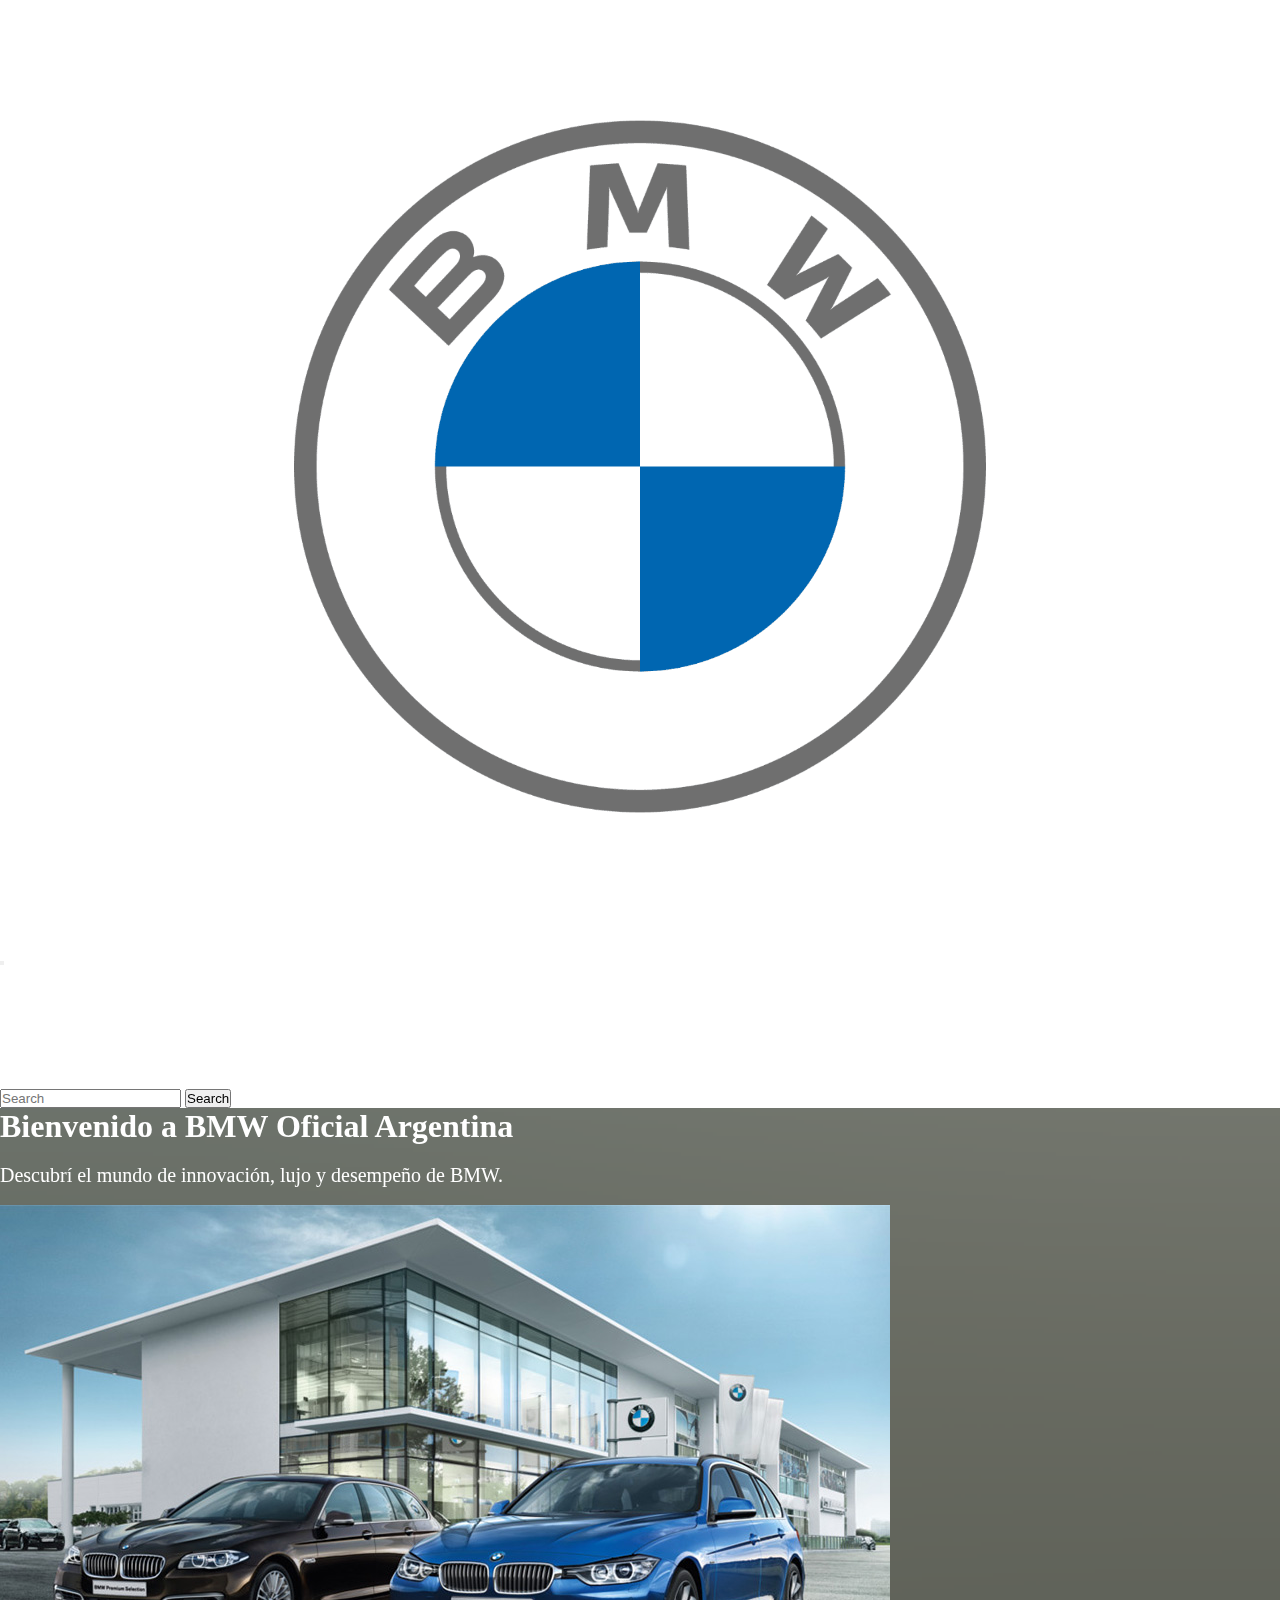
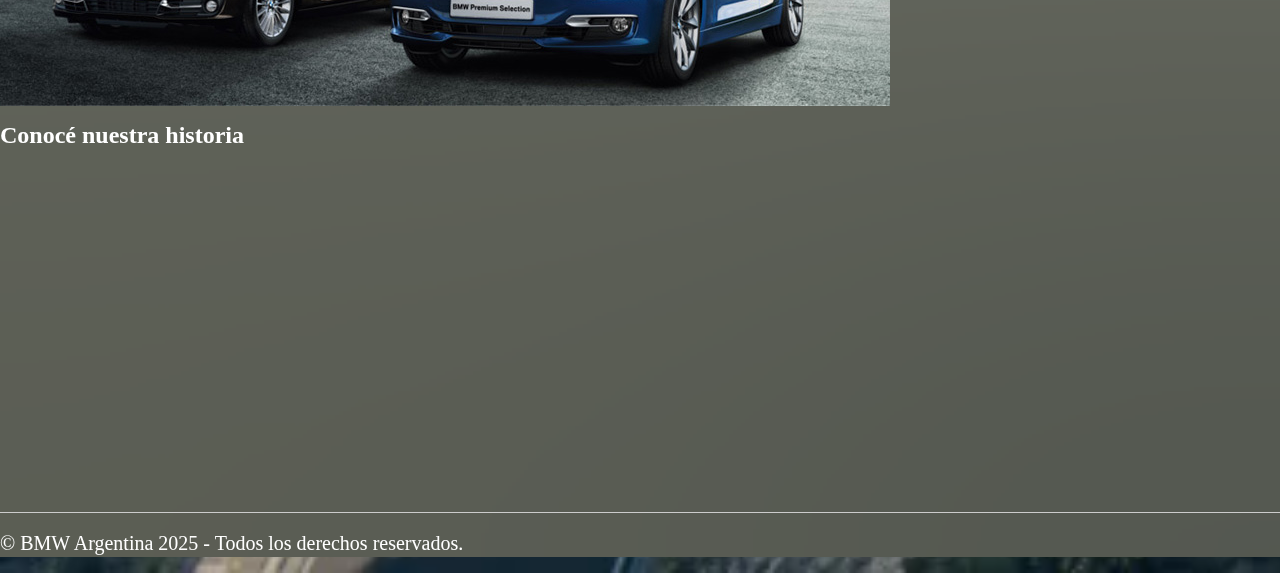
<file: index.html>
<!DOCTYPE html>
<html lang="es">
<head>
  <meta charset="UTF-8">
  <title>Página web oficial de BMW Argentina: Vehículos Premium e innovación</title>
  
  <!--Bs-->
  <link href="https://cdn.jsdelivr.net/npm/bootstrap@5.3.7/dist/css/bootstrap.min.css" rel="stylesheet" integrity="sha384-LN+7fdVzj6u52u30Kp6M/trliBMCMKTyK833zpbD+pXdCLuTusPj697FH4R/5mcr" crossorigin="anonymous">

  <!--CSS-->
  <link rel="stylesheet" href="style.css">


</head>
<body>
  <header class="Index-Header">
    <section class="Index-header-contenedor-superior">
      <div class="menu-con-logo">
<!--<a href="index.html" >
  <img src="./imagenes/bmw-logo.jpg " alt="bmw-logo" class="Logo">
</a>    -->

    <nav class="navbar navbar-expand-lg w-100" style="background-color: #ffff; color: white;">
  <div class="container-fluid">
    <a class="navbar-logo" href="index.html">
      <img src="/imagenes/bmw-logo.jpg" alt="logo-navbar">
    </a>
    <button class="navbar-toggler" type="button" data-bs-toggle="collapse"
      data-bs-target="#navbarSupportedContent" aria-controls="navbarSupportedContent"
      aria-expanded="false" aria-label="Toggle navigation">
      <span class="navbar-toggler-icon"></span>
    </button>
    <div class="collapse navbar-collapse" id="navbarSupportedContent">
      <ul class="navbar-nav me-auto mb-2 mb-lg-0">
        <li class="nav-item">
          <a class="nav-link active" href="modelos.html">Modelos</a>
        </li>
        <li class="nav-item">
          <a class="nav-link" href="servicios.html">Servicios</a>
        </li>
        <li class="nav-item">
          <a class="nav-link" href="nosotros.html">Nosotros</a>
        </li>
        <li class="nav-item">
          <a class="nav-link" href="contacto.html">Contacto</a>
        </li>
      </ul>
      <form class="d-flex" role="search">
        <input class="form-control me-2" type="search" placeholder="Search" aria-label="Search">
        <button class="btn btn-outline-success" type="submit">Search</button>
      </form>
    </div>
  </div>
</nav>
    </div>
    </section>
  </header>
  

  <main>
    <section class="Index-Header-contenedor-inferior">
      <h1 class="text-white">Bienvenido a BMW Oficial Argentina</h1>
      <p>Descubrí el mundo de innovación, lujo y desempeño de BMW.</p>
      <img class="foto-index"  src="/imagenes/concesionario-bmw.jpg" alt="Vista exterior del concesionario BMW en Argentina">
    </section>
      <h2 class="text-white">Conocé nuestra historia</h2>
      <div class="video-wrapper">
      <iframe class="video-container" width="560vw" height="315vh" src="https://www.youtube.com/embed/YwSkntuZBV0" 
        title="Historia de BMW" frameborder="0" allowfullscreen></iframe>
    </div>
  </main>

  <footer>
    <p class="text-white">&copy;  BMW Argentina 2025 - Todos los derechos reservados.</p>
  </footer>


  <script src="https://cdn.jsdelivr.net/npm/bootstrap@5.3.7/dist/js/bootstrap.bundle.min.js" integrity="sha384-ndDqU0Gzau9qJ1lfW4pNLlhNTkCfHzAVBReH9diLvGRem5+R9g2FzA8ZGN954O5Q" crossorigin="anonymous"></script>
</body>
</html>
</file>
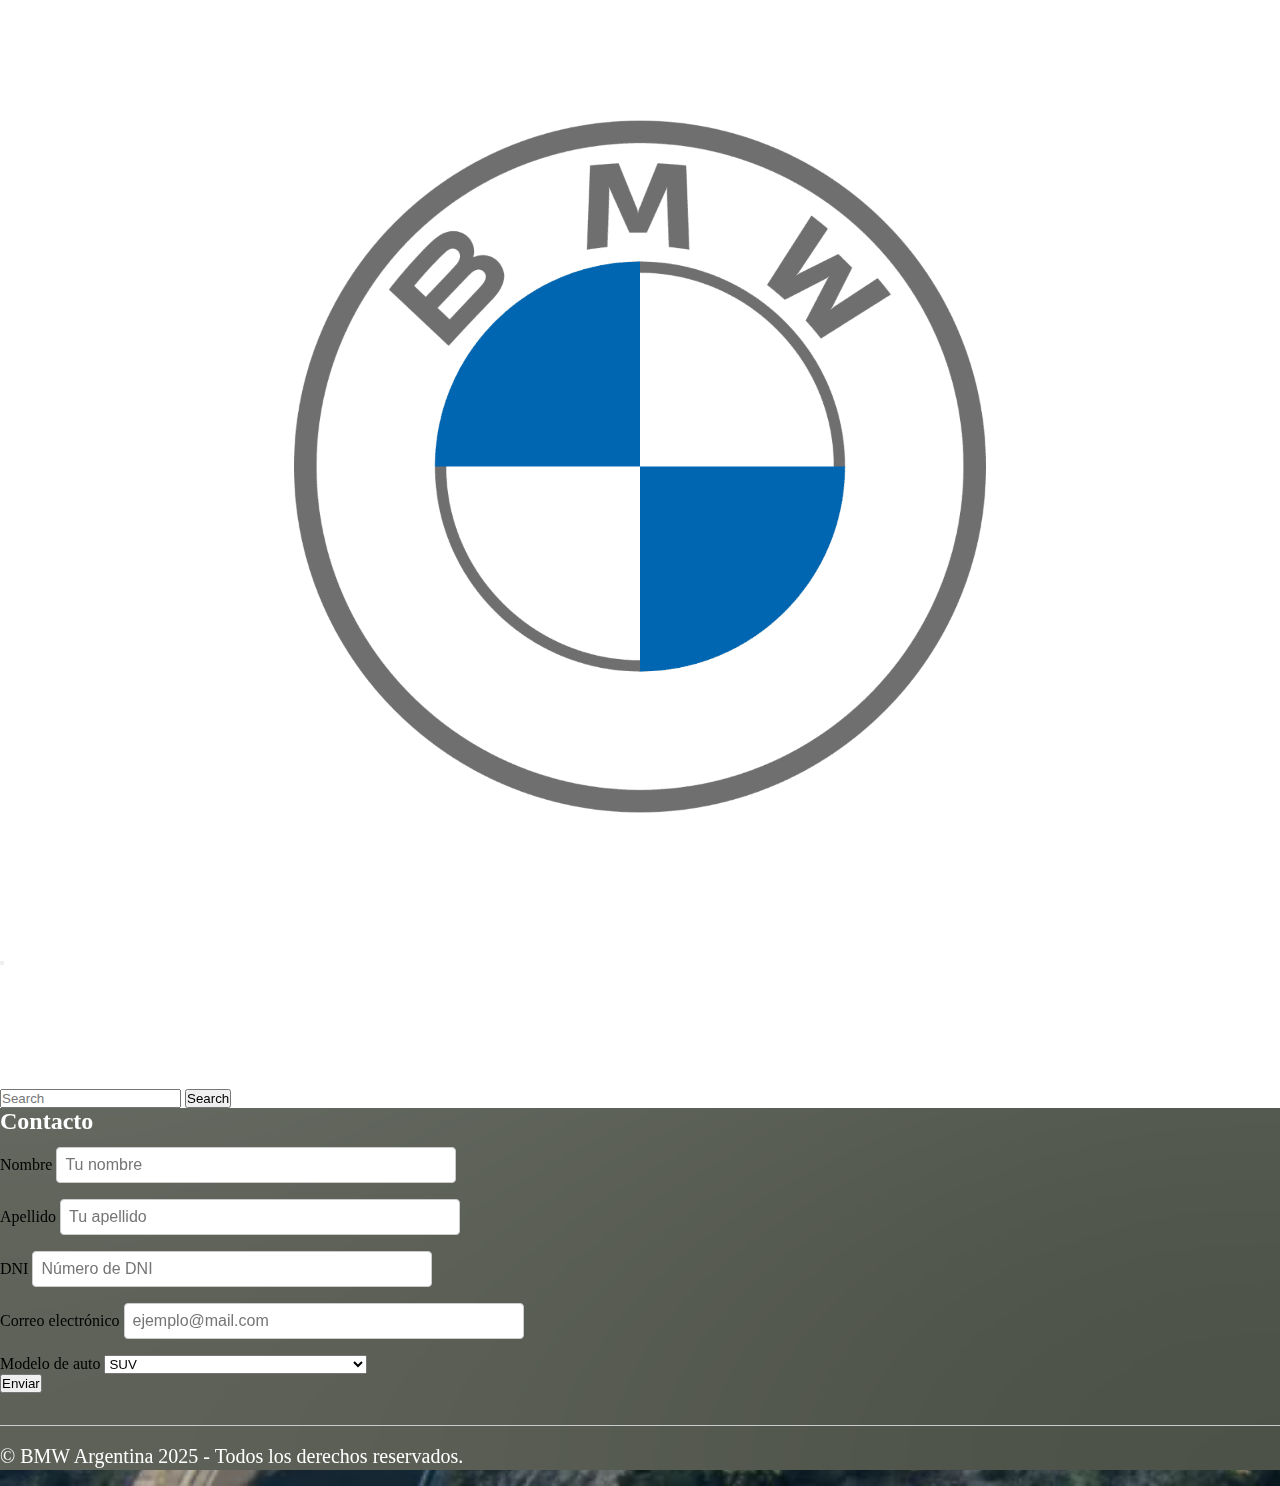
<file: contacto.html>
<!DOCTYPE html>
<html lang="es">
<head>
  <meta charset="UTF-8">
  <title>BMW - Contacto</title>

  <!--Bs-->
  <link href="https://cdn.jsdelivr.net/npm/bootstrap@5.3.7/dist/css/bootstrap.min.css" rel="stylesheet" integrity="sha384-LN+7fdVzj6u52u30Kp6M/trliBMCMKTyK833zpbD+pXdCLuTusPj697FH4R/5mcr" crossorigin="anonymous">
  <!--CSS-->
  <link rel="stylesheet" href="style.css">
</head>
<body>

<header class="Index-Header">
    <section class="Index-header-contenedor-superior">
      <div class="menu-con-logo">
<!--<a href="index.html" >
  <img src="./imagenes/bmw-logo.jpg " alt="bmw-logo" class="Logo">
</a>    -->   

    <nav class="navbar navbar-expand-lg w-100" style="background-color: #ffff; color: white;">
  <div class="container-fluid">
    <a class="navbar-logo" href="index.html">
      <img src="./imagenes/bmw-logo.jpg" alt="logo-navbar">
    </a>
    <button class="navbar-toggler" type="button" data-bs-toggle="collapse"
      data-bs-target="#navbarSupportedContent" aria-controls="navbarSupportedContent"
      aria-expanded="false" aria-label="Toggle navigation">
      <span class="navbar-toggler-icon"></span>
    </button>
    <div class="collapse navbar-collapse" id="navbarSupportedContent">
      <ul class="navbar-nav me-auto mb-2 mb-lg-0">
        <li class="nav-item">
          <a class="nav-link active" href="modelos.html">Modelos</a>
        </li>
        <li class="nav-item">
          <a class="nav-link active" href="servicios.html">Servicios</a>
        </li>
        <li class="nav-item">
          <a class="nav-link active" href="nosotros.html">Nosotros</a>
        </li>
        <li class="nav-item">
          <a class="nav-link active" href="contacto.html">Contacto</a>
        </li>
      </ul>
      <form class="d-flex" role="search">
        <input class="form-control me-2" type="search" placeholder="Search" aria-label="Search">
        <button class="btn btn-outline-success" type="submit">Search</button>
      </form>
    </div>
</nav>

    
    </div>
    </section>
  </header>

  <main>
    <section class="Bodys-gen">
      <!--<h1 class="text-white">Concesionario Oficial BMW Argentina</h1>-->
      <h2 class="text-white">Contacto</h2>
      <form>
      <div class="mb-3">
        <label for="nombre" class="form-label">Nombre</label>
        <input type="text" class="form-control" id="nombre" placeholder="Tu nombre" required />
      </div>

      <div class="mb-3">
        <label for="apellido" class="form-label">Apellido</label>
        <input type="text" class="form-control" id="apellido" placeholder="Tu apellido" required />
      </div>

      <div class="mb-3">
        <label for="dni" class="form-label">DNI</label>
        <input type="text" class="form-control" id="dni" placeholder="Número de DNI" required />
      </div>

      <div class="mb-3">
        <label for="email" class="form-label">Correo electrónico</label>
        <input type="email" class="form-control" id="email" placeholder="ejemplo@mail.com" required />
      </div>

      <div class="mb-3">
        <label for="modelo" class="form-label">Modelo de auto</label>
        <select class="form-select" id="modelo" required>
          <option value="" selected disabled>Coupé</option>
          <option value="modelo1">BMW Serie 2 Coupé 220i</option>
          <option value="modelo2">BMW Serie 4 2.0 430i Mpackage</option>
          <option value="modelo3">BMW Serie M M2 Competition</option>
          <option value="" selected disabled>Sedan</option>
          <option value="modelo1">BMW 550e xDrive</option>
          <option value="modelo2">BMW Serie 3 3.0 M340I Xdrive M</option>
          <option value="modelo3">BMW Serie M 3.0 M3 Competition</option>
           <option value="" selected disabled>SUV</option>
          <option value="modelo1">BMW X2 2.0 Xdrive20I Msport</option>
          <option value="modelo2">BMW X3 3.0 Xdrive M50 M Performance</option>
          <option value="modelo3">BMW X6 4.4 M Competition</option>
        </select>
      </div>

      <button type="submit" class="btn btn-primary w-100">Enviar</button>
    </form>
    </section>

    
  </main>

  <footer>
  <p class="text-white footer-text desktop">&copy; BMW Argentina 2025 - Todos los derechos reservados.</p>
  <p class="text-white footer-text mobile">&copy; BMW Argentina 2025</p>
</footer>


  <script src="https://cdn.jsdelivr.net/npm/bootstrap@5.3.7/dist/js/bootstrap.bundle.min.js" integrity="sha384-ndDqU0Gzau9qJ1lfW4pNLlhNTkCfHzAVBReH9diLvGRem5+R9g2FzA8ZGN954O5Q" crossorigin="anonymous"></script>  
</body>
</html>
</file>
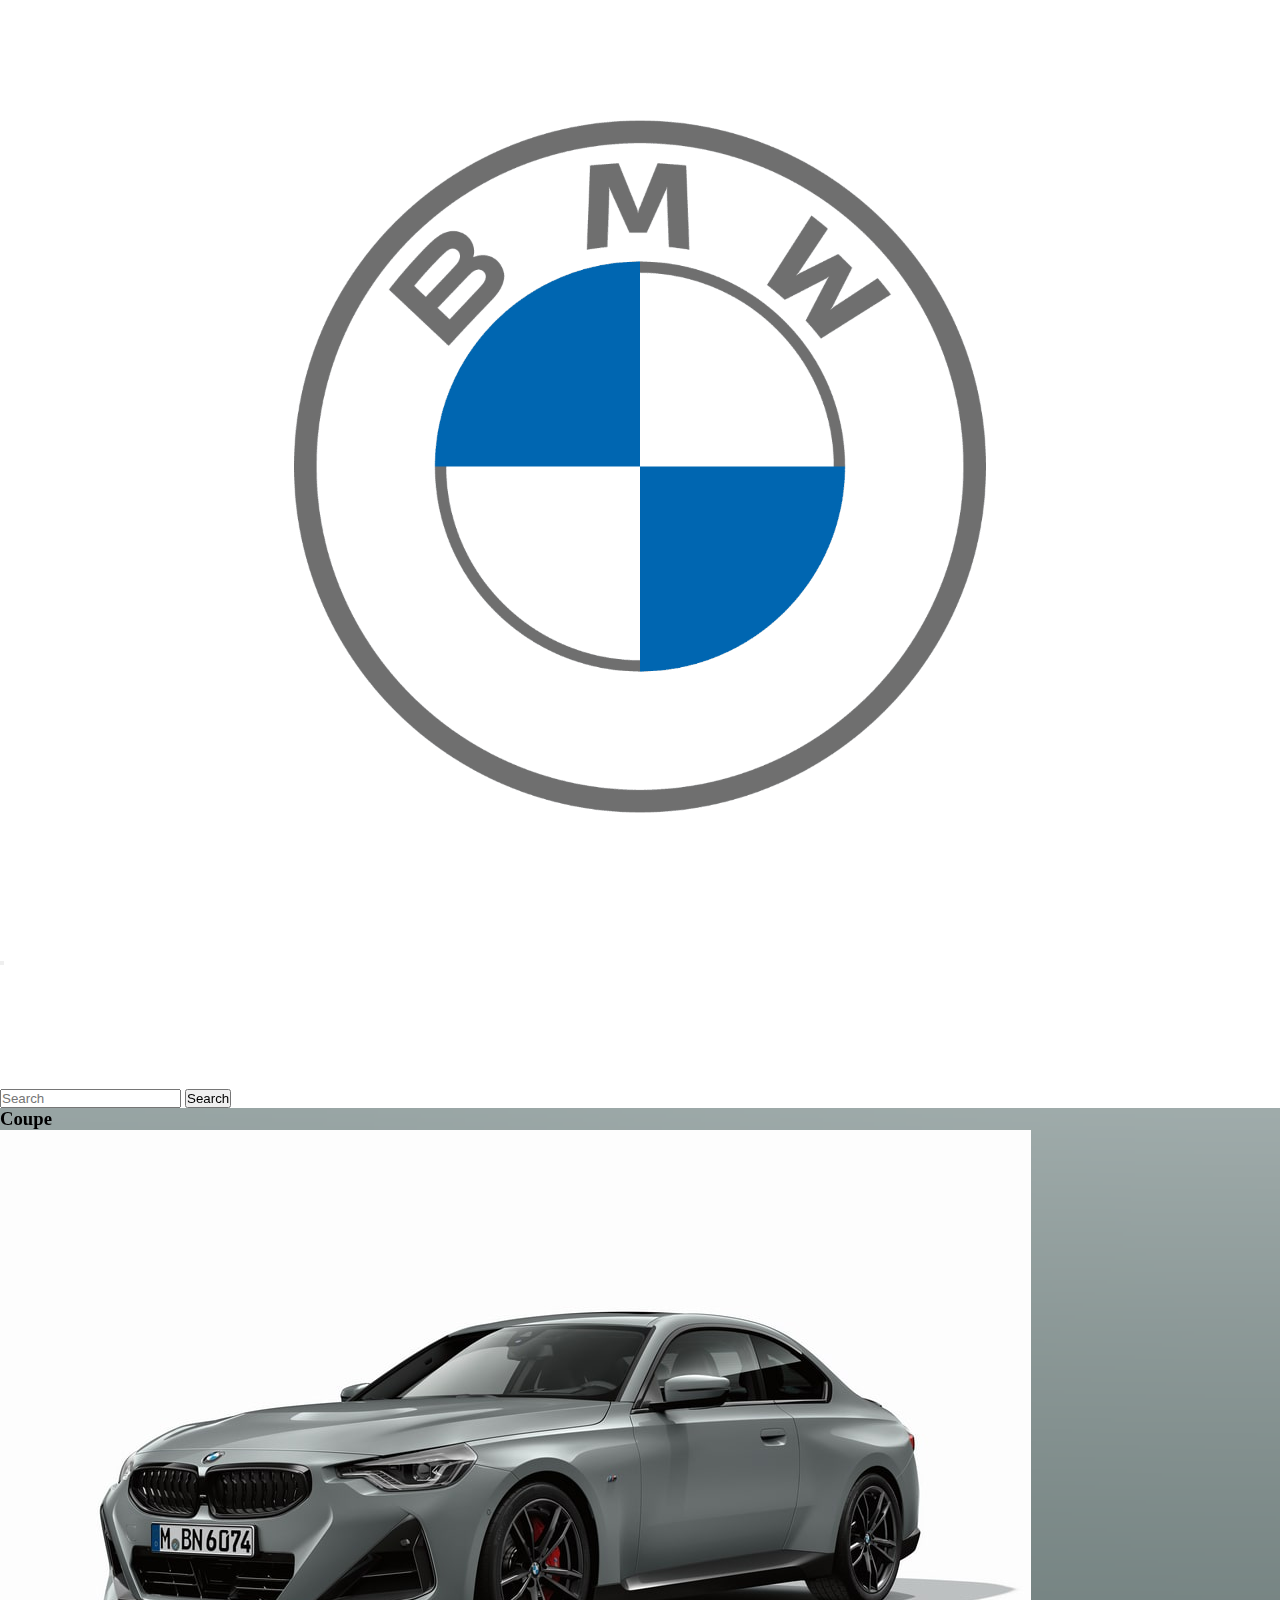
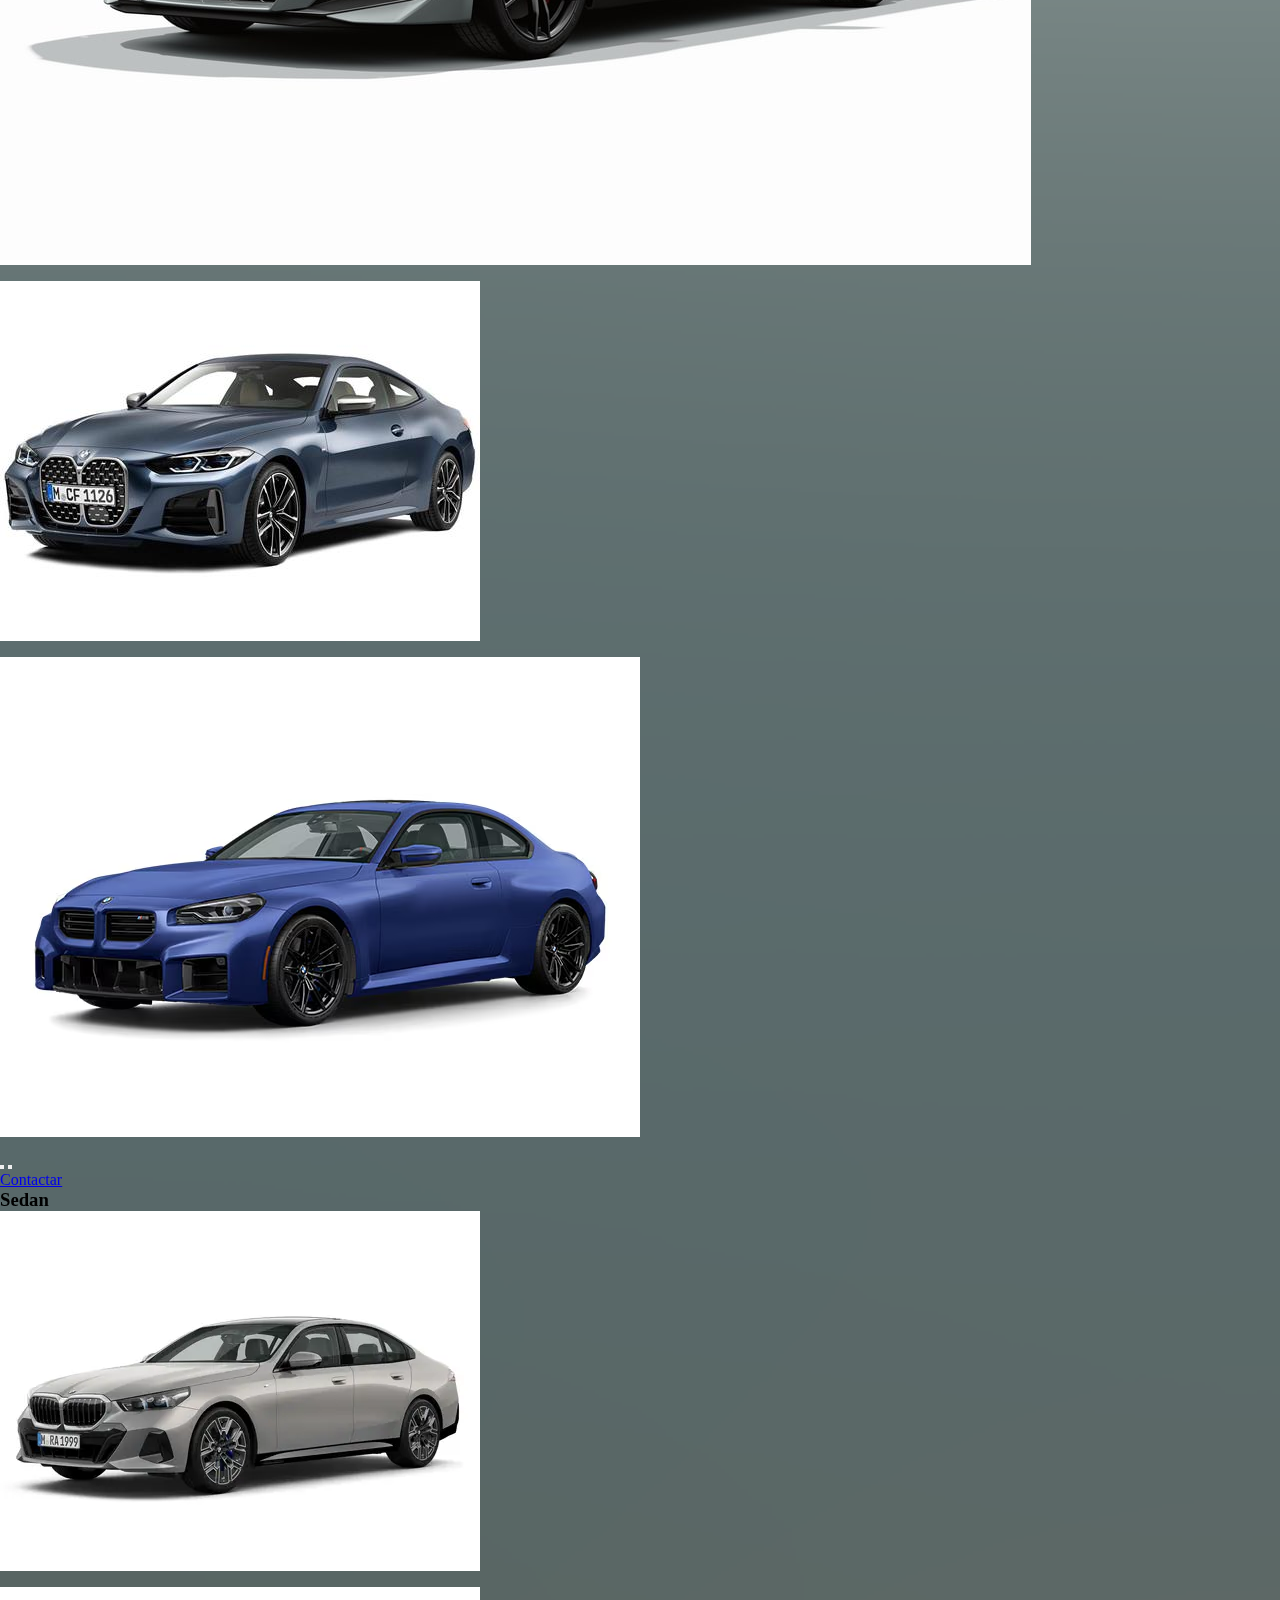
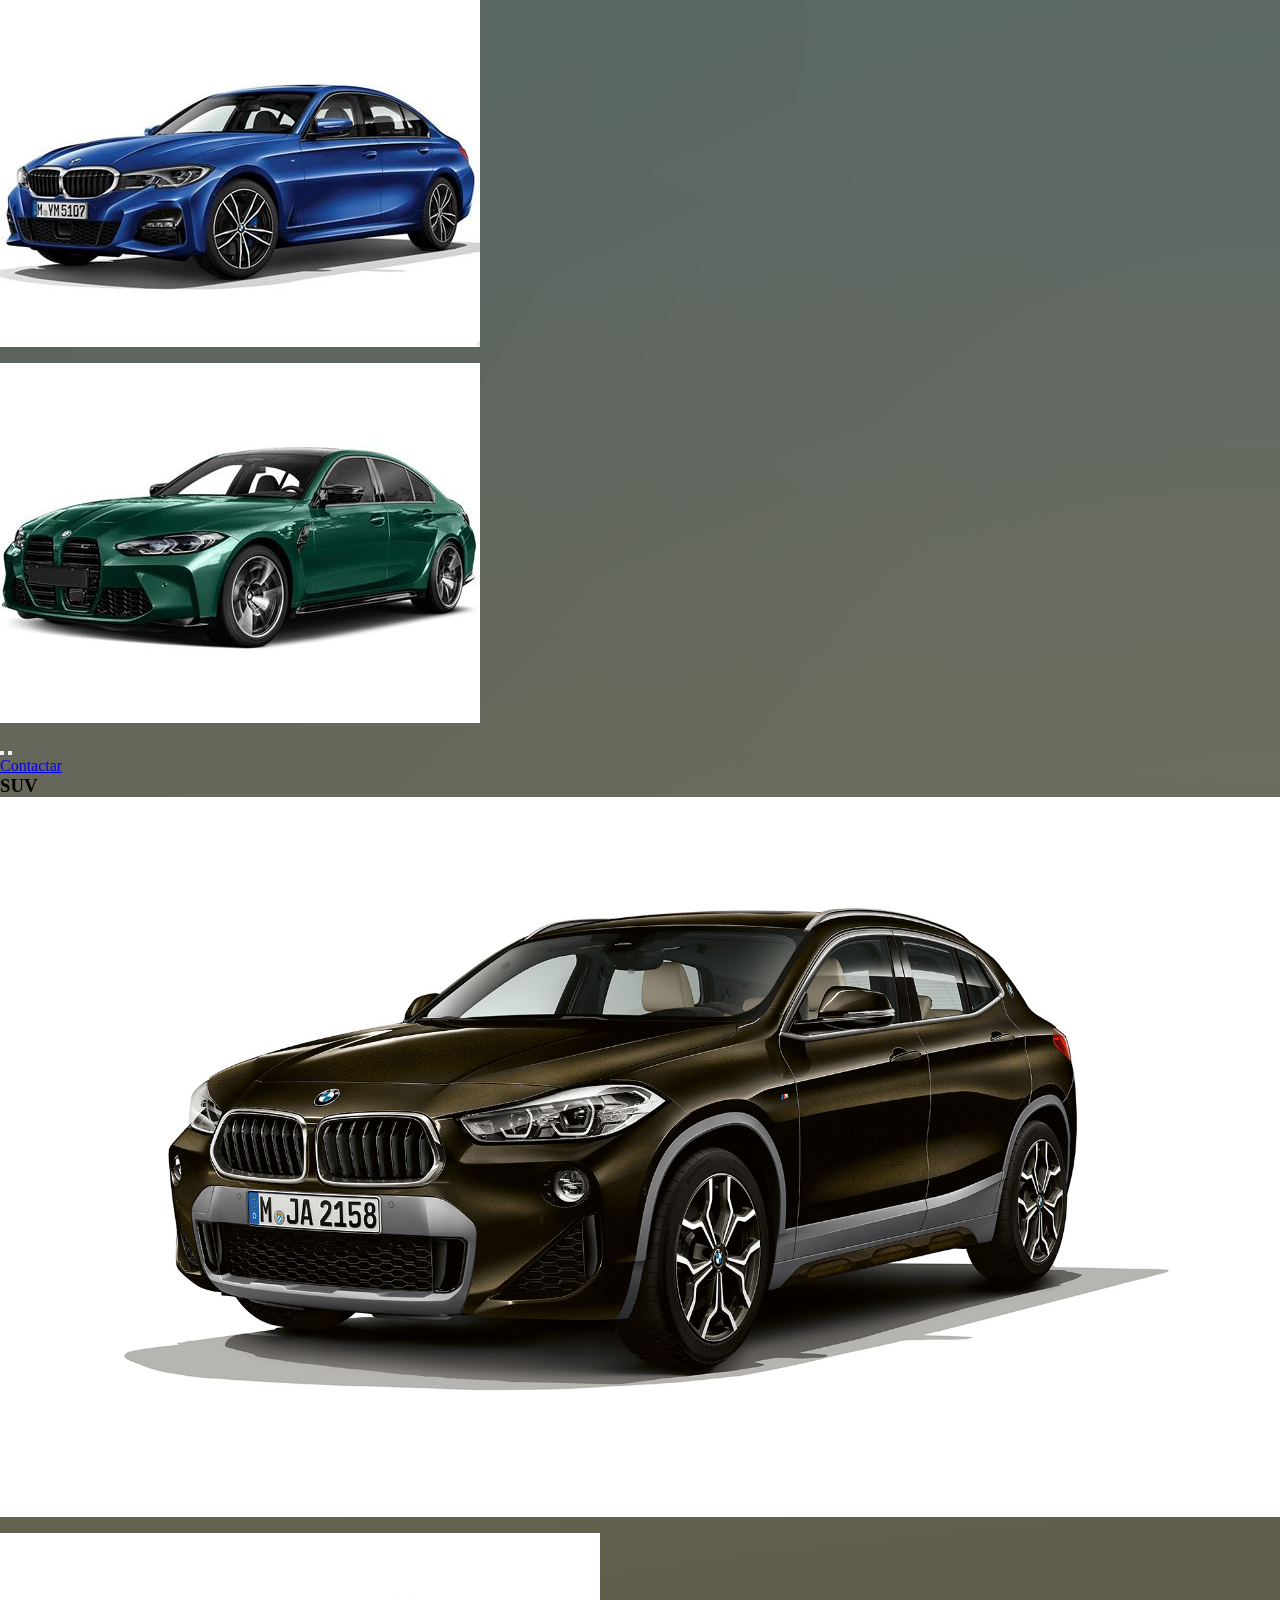
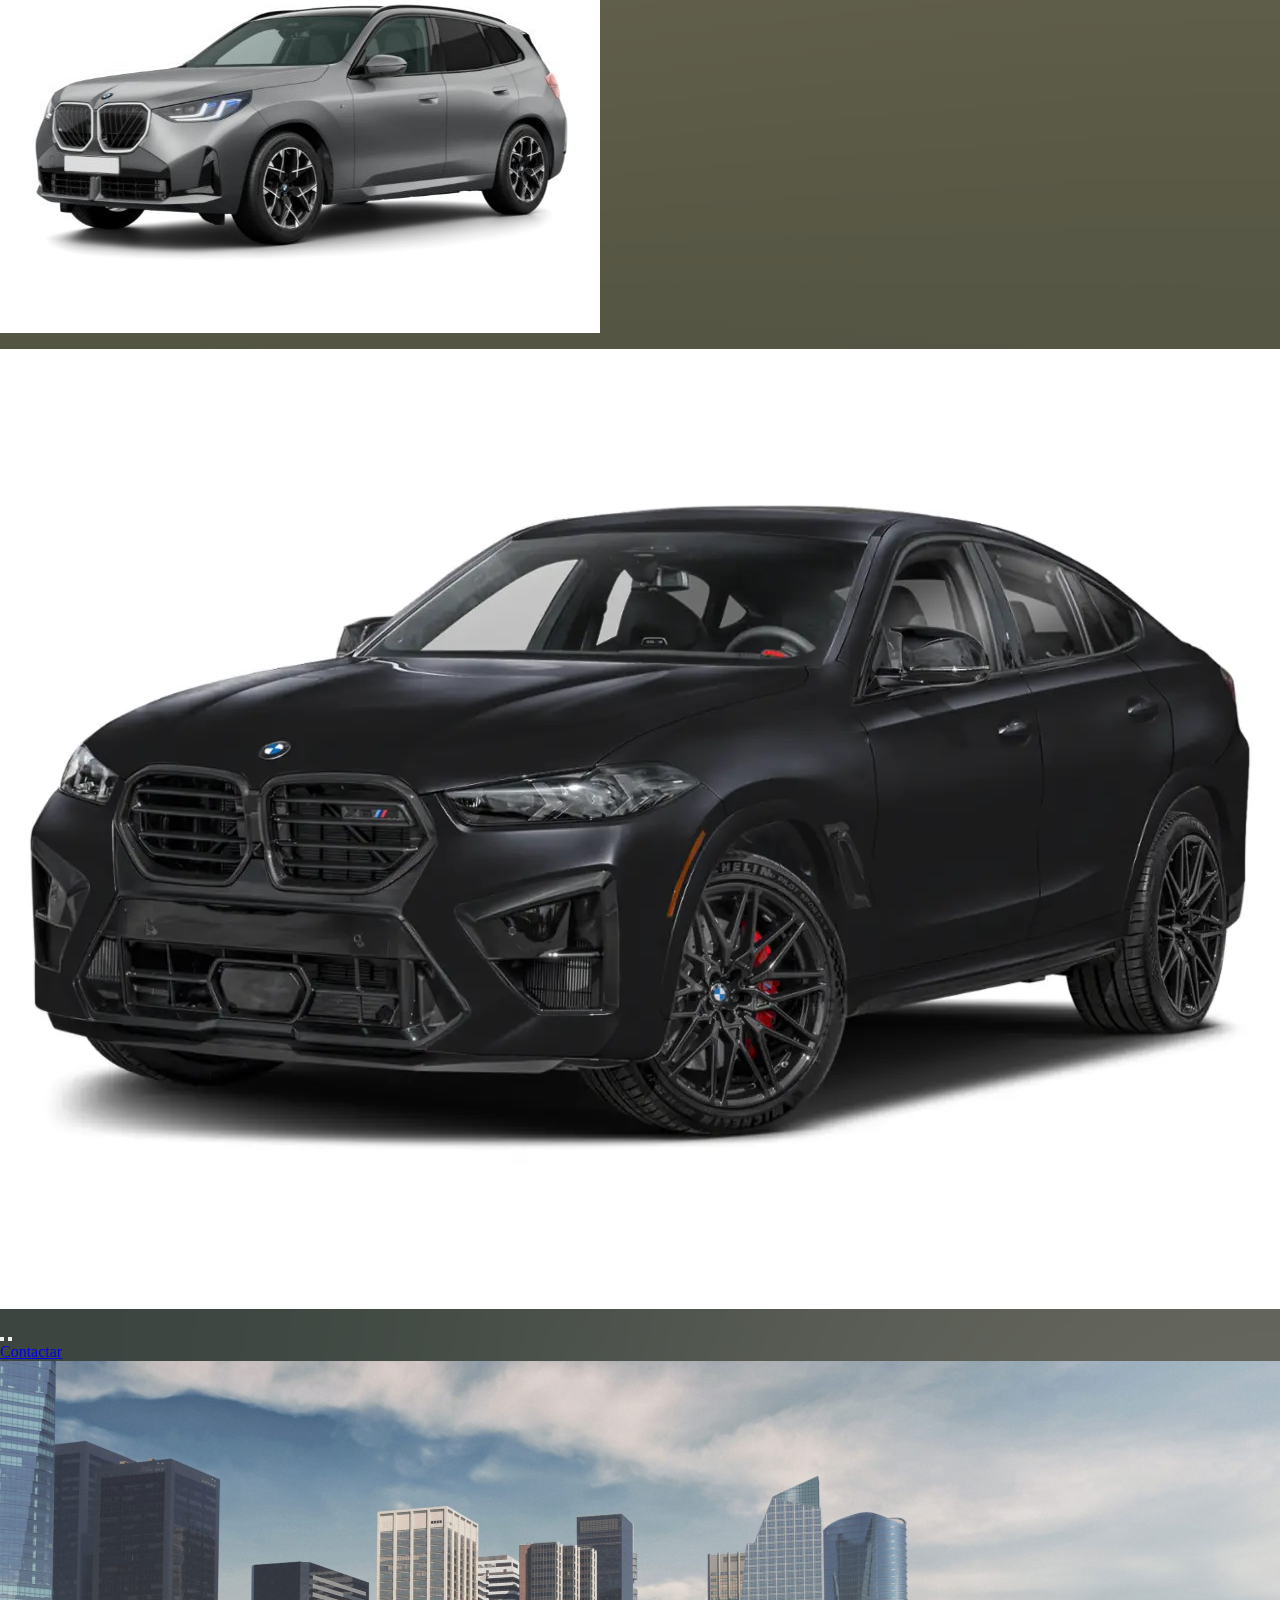
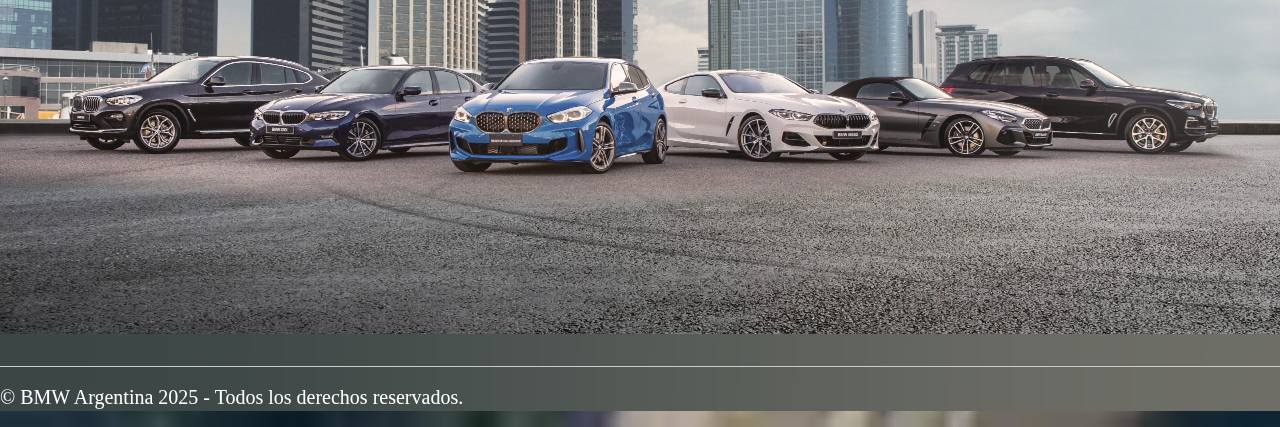
<file: modelos.html>
<!DOCTYPE html>
<html lang="es">
<head>
  <meta charset="UTF-8">
  <title>BMW - Modelos</title>

  <!--Bs-->
  <link href="https://cdn.jsdelivr.net/npm/bootstrap@5.3.7/dist/css/bootstrap.min.css" rel="stylesheet" integrity="sha384-LN+7fdVzj6u52u30Kp6M/trliBMCMKTyK833zpbD+pXdCLuTusPj697FH4R/5mcr" crossorigin="anonymous">
  <!--CSS-->
  <link rel="stylesheet" href="style.css">
  <!--viewport-->
  <meta name="viewport" content="width=device-width, initial-scale=1.0">

</head>
<body>

  <header class="Index-Header">
    <section class="Index-header-contenedor-superior">
      <div class="menu-con-logo">
<!--<a href="index.html" >
  <img src="./imagenes/bmw-logo.jpg " alt="bmw-logo" class="Logo">
</a>    -->

    <nav class="navbar navbar-expand-lg w-100" style="background-color: #ffff; color: white;">
  <div class="container-fluid">
    <a class="navbar-logo" href="index.html">
      <img src="./imagenes/bmw-logo.jpg" alt="logo-navbar">
    </a>
    <button class="navbar-toggler" type="button" data-bs-toggle="collapse"
      data-bs-target="#navbarSupportedContent" aria-controls="navbarSupportedContent"
      aria-expanded="false" aria-label="Toggle navigation">
      <span class="navbar-toggler-icon"></span>
    </button>
    <div class="collapse navbar-collapse" id="navbarSupportedContent">
      <ul class="navbar-nav me-auto mb-2 mb-lg-0">
        <li class="nav-item">
          <a class="nav-link active" href="modelos.html">Modelos</a>
        </li>
        <li class="nav-item">
          <a class="nav-link active" href="servicios.html">Servicios</a>
        </li>
        <li class="nav-item">
          <a class="nav-link active" href="nosotros.html">Nosotros</a>
        </li>
        <li class="nav-item">
          <a class="nav-link active" href="contacto.html">Contacto</a>
        </li>
      </ul>
      <form class="d-flex" role="search">
        <input class="form-control me-2" type="search" placeholder="Search" aria-label="Search">
        <button class="btn btn-outline-success" type="submit">Search</button>
      </form>
    </div>
</nav>
</header>

<div class="container my-5">
  <div class="row text-center">

    <!-- COUPE -->
    <div class="col-md-4 mb-4">
      <h3>Coupe</h3>
      <div class="border p-0 card-carousel">
        <div id="carouselCoupe" class="carousel slide h-100" data-bs-ride="carousel">
          <div class="carousel-inner h-100">
            <div class="carousel-item active">
              <img src="./imagenes/220i-coupe.jpg" class="d-block w-100 h-100 object-fit-cover" alt="Coupe 1">
            </div>
            <div class="carousel-item">
              <img src="./imagenes/430i-coupe.jpg" class="d-block w-100 h-100 object-fit-cover" alt="Coupe 2">
            </div>
            <div class="carousel-item">
              <img src="./imagenes/m2-coupe.jpg" class="d-block w-100 h-100 object-fit-cover" alt="Coupe 3">
            </div>
          </div>
          <button class="carousel-control-prev" type="button" data-bs-target="#carouselCoupe" data-bs-slide="prev">
            <span class="carousel-control-prev-icon"></span>
          </button>
          <button class="carousel-control-next" type="button" data-bs-target="#carouselCoupe" data-bs-slide="next">
            <span class="carousel-control-next-icon"></span>
          </button>
        </div>
        <a href="contacto.html" class="btn btn-outline-dark position-absolute bottom-0 start-50 translate-middle-x mb-2">Contactar</a>
      </div>
    </div>

    <!-- SEDAN -->
    <div class="col-md-4 mb-4">
      <h3>Sedan</h3>
      <div class="border p-0 card-carousel">
        <div id="carouselSedan" class="carousel slide h-100" data-bs-ride="carousel">
          <div class="carousel-inner h-100">
            <div class="carousel-item active">
              <img src="./imagenes/550e-sedan.jpg" class="d-block w-100 h-100 object-fit-cover" alt="Sedan 1">
            </div>
            <div class="carousel-item">
              <img src="./imagenes/m340i-sedan.jpg" class="d-block w-100 h-100 object-fit-cover" alt="Sedan 2">
            </div>
            <div class="carousel-item">
              <img src="./imagenes/m3-sedan.jpg" class="d-block w-100 h-100 object-fit-cover" alt="Sedan 3">
            </div>
          </div>
          <button class="carousel-control-prev" type="button" data-bs-target="#carouselSedan" data-bs-slide="prev">
            <span class="carousel-control-prev-icon"></span>
          </button>
          <button class="carousel-control-next" type="button" data-bs-target="#carouselSedan" data-bs-slide="next">
            <span class="carousel-control-next-icon"></span>
          </button>
        </div>
        <a href="contacto.html" class="btn btn-outline-dark position-absolute bottom-0 start-50 translate-middle-x mb-2">Contactar</a>
      </div>
    </div>

    <!-- SUV -->
    <div class="col-md-4 mb-4">
      <h3>SUV</h3>
      <div class="border p-0 card-carousel">
        <div id="carouselSUV" class="carousel slide h-100" data-bs-ride="carousel">
          <div class="carousel-inner h-100">
            <div class="carousel-item active">
              <img src="./imagenes/X2-suv.jpg" class="d-block w-100 h-100 object-fit-cover" alt="SUV 1">
            </div>
            <div class="carousel-item">
              <img src="./imagenes/X3-suv.jpg" class="d-block w-100 h-100 object-fit-cover" alt="SUV 2">
            </div>
            <div class="carousel-item">
              <img src="./imagenes/x6-suv.jpg" class="d-block w-100 h-100 object-fit-cover" alt="SUV 3">
            </div>
          </div>
          <button class="carousel-control-prev" type="button" data-bs-target="#carouselSUV" data-bs-slide="prev">
            <span class="carousel-control-prev-icon"></span>
          </button>
          <button class="carousel-control-next" type="button" data-bs-target="#carouselSUV" data-bs-slide="next">
            <span class="carousel-control-next-icon"></span>
          </button>
        </div>
        <a href="contacto.html" class="btn btn-outline-dark position-absolute bottom-0 start-50 translate-middle-x mb-2">Contactar</a>
      </div>
    </div>

  </div>
</div>

</main>

<div class="Img-autos">
<img  src="./imagenes/Modelos-autos-BMW.jpg" alt="Gama de modelos BMW disponibles en concesionario oficial">
</div>

  <footer>
  <p class="text-white footer-text desktop">&copy; BMW Argentina 2025 - Todos los derechos reservados.</p>
  <p class="text-white footer-text mobile">&copy; BMW Argentina 2025</p>
</footer>


  <script src="https://cdn.jsdelivr.net/npm/bootstrap@5.3.7/dist/js/bootstrap.bundle.min.js" integrity="sha384-ndDqU0Gzau9qJ1lfW4pNLlhNTkCfHzAVBReH9diLvGRem5+R9g2FzA8ZGN954O5Q" crossorigin="anonymous"></script>
</body>
</html>
</file>
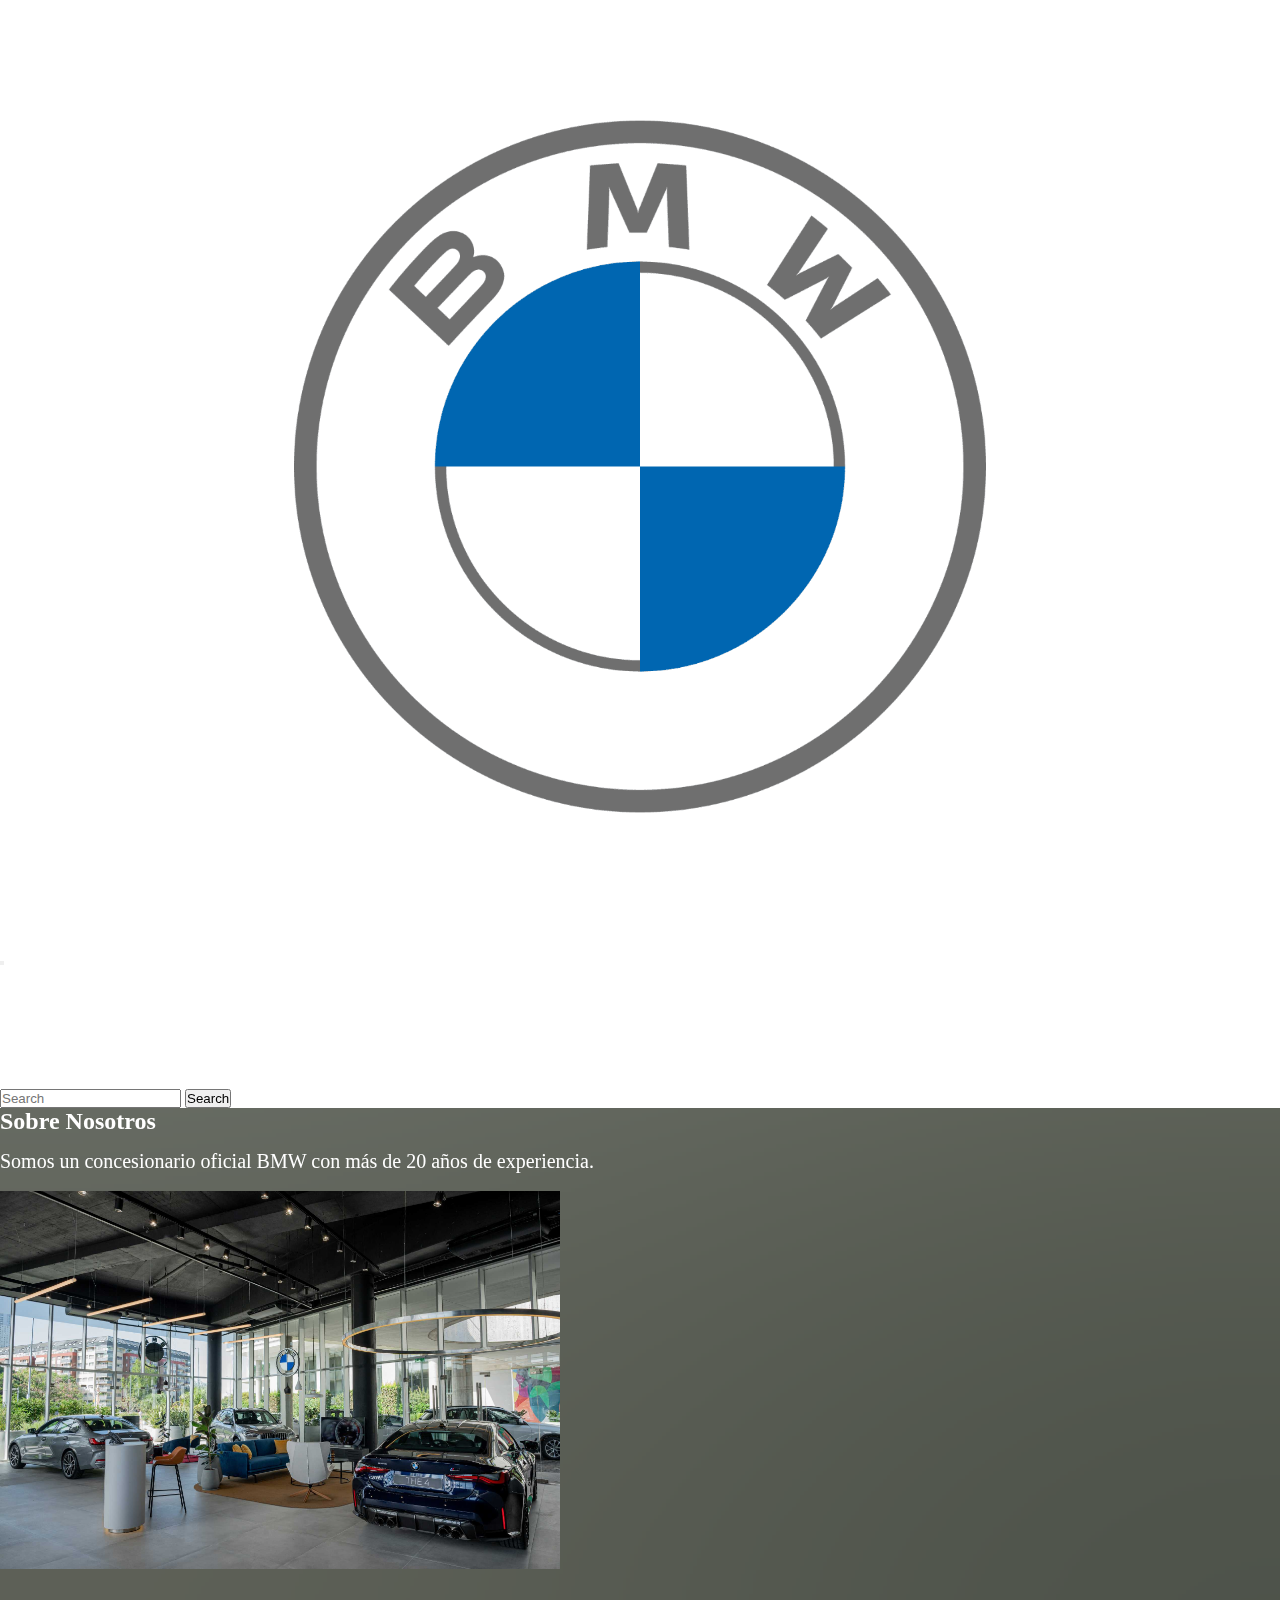
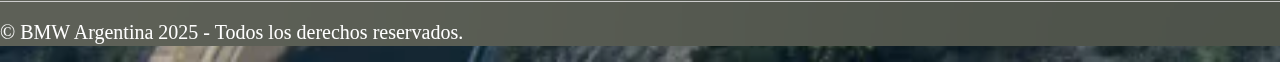
<file: nosotros.html>
<!DOCTYPE html>
<html lang="es">
<head>
  <meta charset="UTF-8">
  <title>BMW - Nosotros</title>

  <!--Bs-->
  <link href="https://cdn.jsdelivr.net/npm/bootstrap@5.3.7/dist/css/bootstrap.min.css" rel="stylesheet" integrity="sha384-LN+7fdVzj6u52u30Kp6M/trliBMCMKTyK833zpbD+pXdCLuTusPj697FH4R/5mcr" crossorigin="anonymous">
  <!--CSS-->
  <link rel="stylesheet" href="style.css">

</head>
<body>

 <header class="Index-Header">
    <section class="Index-header-contenedor-superior">
      <div class="menu-con-logo">
<!--<a href="index.html" >
  <img src="./imagenes/bmw-logo.jpg " alt="bmw-logo" class="Logo">
</a>    -->  

    <nav class="navbar navbar-expand-lg w-100" style="background-color: #ffff; color: white;">
  <div class="container-fluid">
    <a class="navbar-logo" href="index.html">
      <img src="./imagenes/bmw-logo.jpg" alt="logo-navbar">
    </a>
    <button class="navbar-toggler" type="button" data-bs-toggle="collapse"
      data-bs-target="#navbarSupportedContent" aria-controls="navbarSupportedContent"
      aria-expanded="false" aria-label="Toggle navigation">
      <span class="navbar-toggler-icon"></span>
    </button>
    <div class="collapse navbar-collapse" id="navbarSupportedContent">
      <ul class="navbar-nav me-auto mb-2 mb-lg-0">
        <li class="nav-item">
          <a class="nav-link active" href="modelos.html">Modelos</a>
        </li>
        <li class="nav-item">
          <a class="nav-link" href="servicios.html">Servicios</a>
        </li>
        <li class="nav-item">
          <a class="nav-link" href="nosotros.html">Nosotros</a>
        </li>
        <li class="nav-item">
          <a class="nav-link" href="contacto.html">Contacto</a>
        </li>
      </ul>
      <form class="d-flex" role="search">
        <input class="form-control me-2" type="search" placeholder="Search" aria-label="Search">
        <button class="btn btn-outline-success" type="submit">Search</button>
      </form>
    </div>
  </div>
</nav>
    
    </div>
    </section>
  </header>

  <main>
    <section>
      <!--<h1 class="text-white">Concesionario Oficial BMW Argentina</h1>-->
      <h2 class="text-white">Sobre Nosotros</h2>
      <p>Somos un concesionario oficial BMW con más de 20 años de experiencia.</p>
      <img src="./imagenes/interior-bmw.jpg" alt="Nuestro concesionario" width="560" height="315">
    </section>
  </main>

  <footer>
  <p class="text-white footer-text desktop">&copy; BMW Argentina 2025 - Todos los derechos reservados.</p>
  <p class="text-white footer-text mobile">&copy; BMW Argentina 2025</p>
</footer>


  <script src="https://cdn.jsdelivr.net/npm/bootstrap@5.3.7/dist/js/bootstrap.bundle.min.js" integrity="sha384-ndDqU0Gzau9qJ1lfW4pNLlhNTkCfHzAVBReH9diLvGRem5+R9g2FzA8ZGN954O5Q" crossorigin="anonymous"></script>
</body>
</html>
</file>
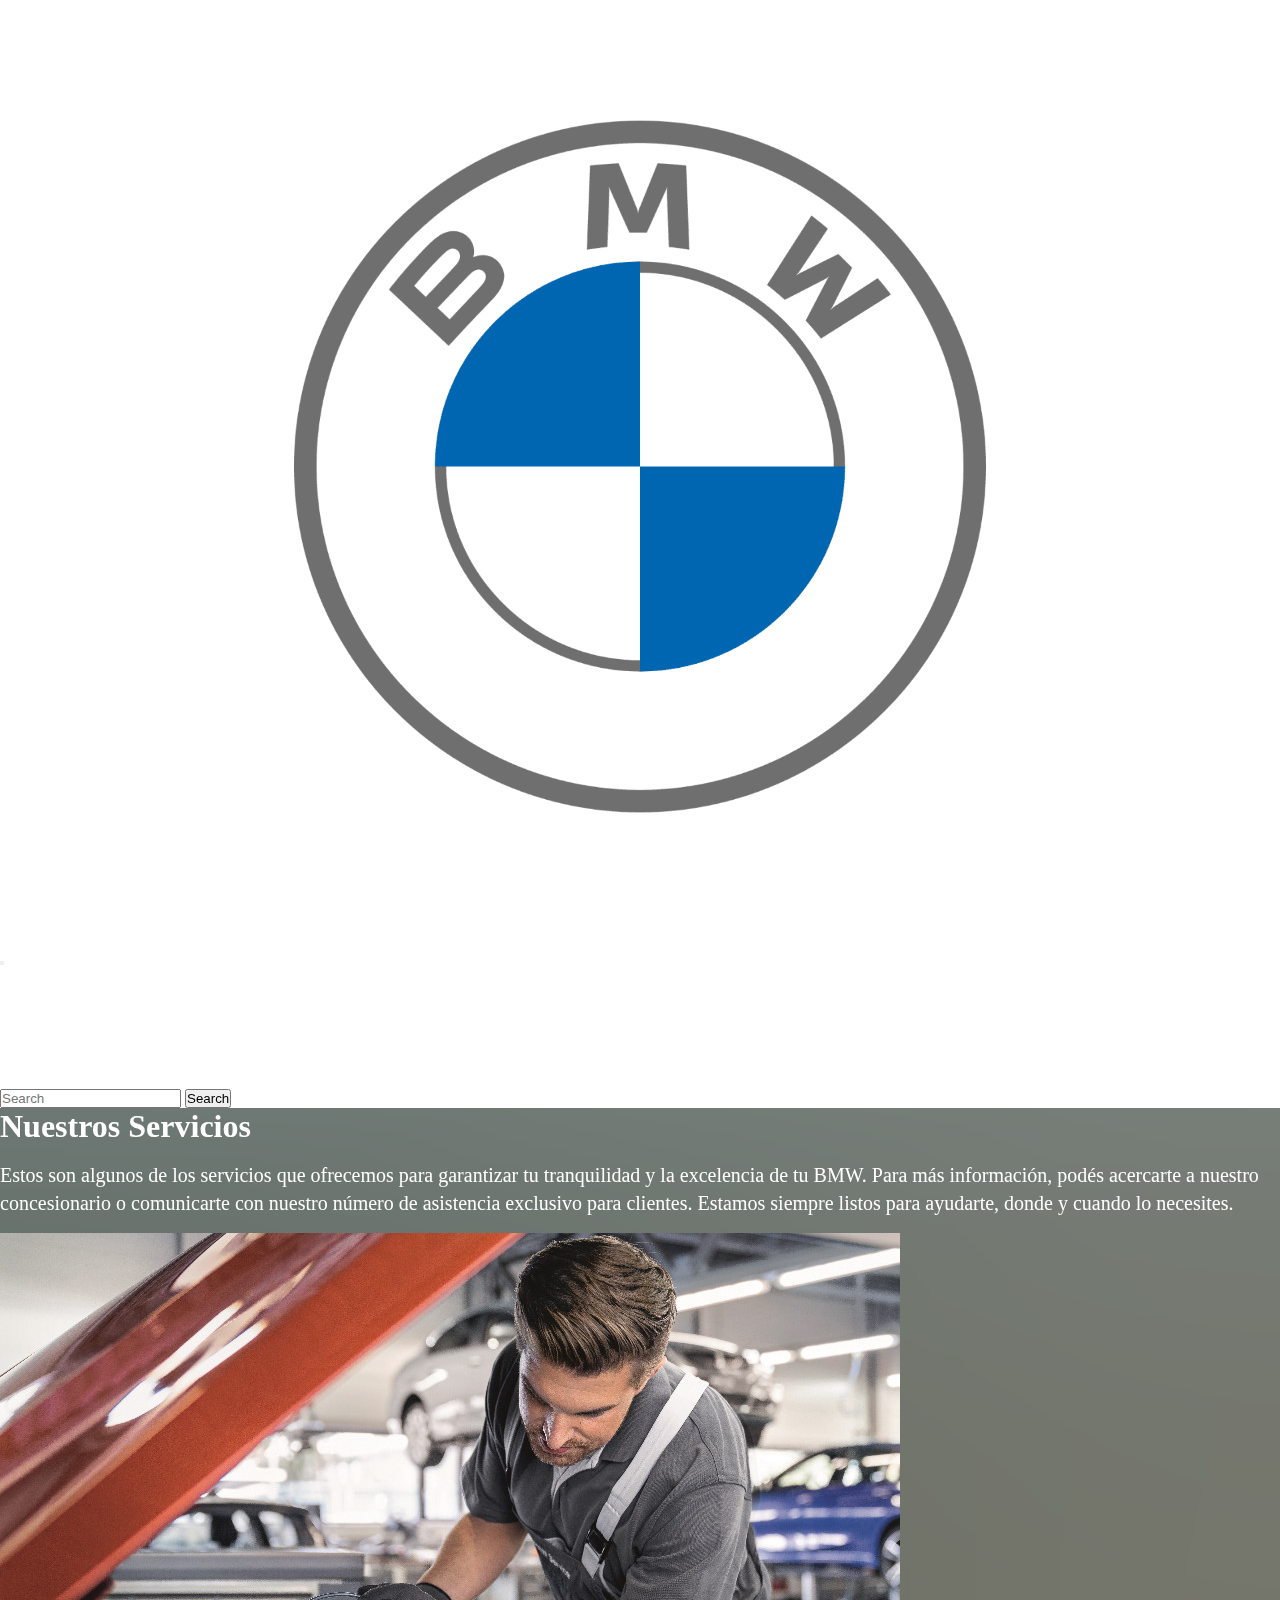
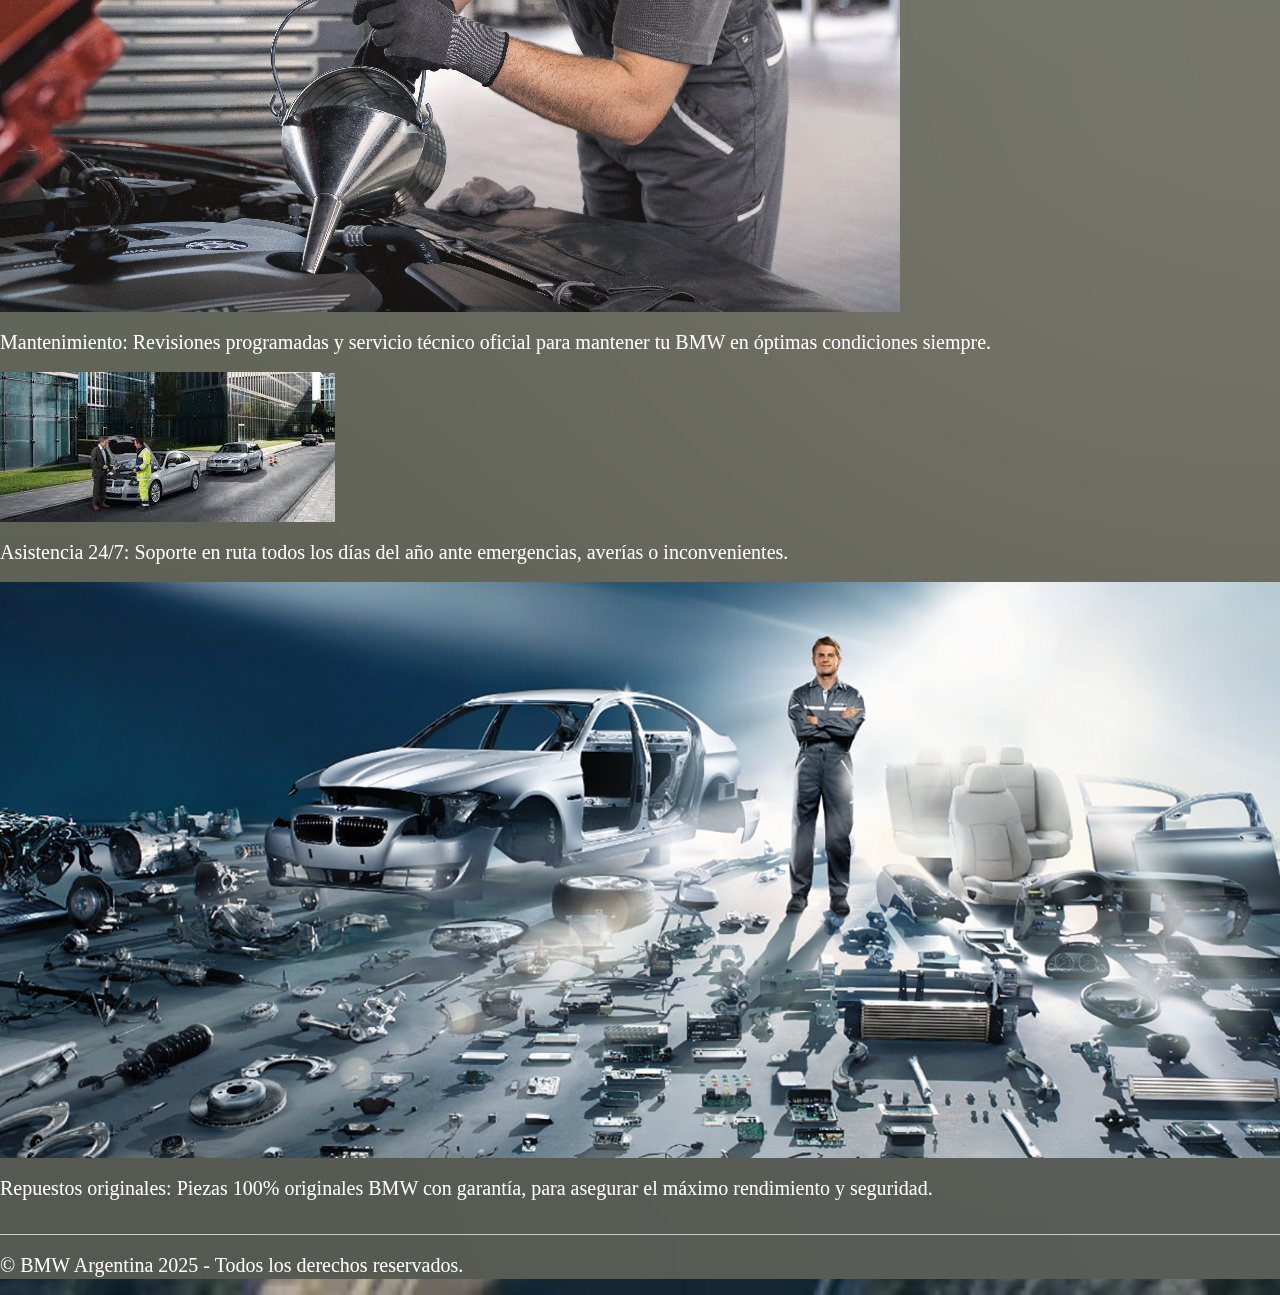
<file: servicios.html>
<!DOCTYPE html>
<html lang="es">
<head>
  <meta charset="UTF-8">
  <title>BMW - Servicios</title>

  <!--Bs-->
  <link href="https://cdn.jsdelivr.net/npm/bootstrap@5.3.7/dist/css/bootstrap.min.css" rel="stylesheet" integrity="sha384-LN+7fdVzj6u52u30Kp6M/trliBMCMKTyK833zpbD+pXdCLuTusPj697FH4R/5mcr" crossorigin="anonymous">
  <!--CSS-->
  <link rel="stylesheet" href="style.css">
<!--viewport-->
  <meta name="viewport" content="width=device-width, initial-scale=1.0">
</head>
<body>

  <header class="Index-Header">
    <section class="Index-header-contenedor-superior">
      <div class="menu-con-logo">
<!--<a href="index.html" >
  <img src="./imagenes/bmw-logo.jpg " alt="bmw-logo" class="Logo">
</a>    -->  

     <nav class="navbar navbar-expand-lg w-100" style="background-color: #ffff; color: white;">
  <div class="container-fluid">
    <a class="navbar-logo" href="index.html">
      <img src="./imagenes/bmw-logo.jpg" alt="logo-navbar">
    </a>
    <button class="navbar-toggler" type="button" data-bs-toggle="collapse"
      data-bs-target="#navbarSupportedContent" aria-controls="navbarSupportedContent"
      aria-expanded="false" aria-label="Toggle navigation">
      <span class="navbar-toggler-icon"></span>
    </button>
    <div class="collapse navbar-collapse" id="navbarSupportedContent">
      <ul class="navbar-nav me-auto mb-2 mb-lg-0">
        <li class="nav-item">
          <a class="nav-link active" href="modelos.html">Modelos</a>
        </li>
        <li class="nav-item">
          <a class="nav-link active" href="servicios.html">Servicios</a>
        </li>
        <li class="nav-item">
          <a class="nav-link active" href="nosotros.html">Nosotros</a>
        </li>
        <li class="nav-item">
          <a class="nav-link active" href="contacto.html">Contacto</a>
        </li>
      </ul>
      <form class="d-flex" role="search">
        <input class="form-control me-2" type="search" placeholder="Search" aria-label="Search">
        <button class="btn btn-outline-success" type="submit">Search</button>
      </form>
    </div>
</nav>   
    
    </div>
    </section>
  </header>

  <main class="Nuestros-servicios">
    <h1>Nuestros Servicios</h1>
    <p>Estos son algunos de los servicios que ofrecemos para garantizar tu tranquilidad y la excelencia de tu BMW. Para más información, podés acercarte a nuestro concesionario o comunicarte con nuestro número de asistencia exclusivo para clientes. Estamos siempre listos para ayudarte, donde y cuando lo necesites.</p>
  

  <div class="container my-5">
  <div class="row justify-content-center">

    <!-- Tarjeta 1 -->
    <div class="col-md-4 mb-4 d-flex">
      <div class="card w-100">
        <img src="./imagenes/aceite-service.jpg" class="card-img-top" alt="Imagen 1">
        <div class="card-body">
          <p class="card-text text-dark">
            Mantenimiento: Revisiones programadas y servicio técnico oficial para mantener tu BMW en óptimas condiciones siempre.
          </p>
        </div>
      </div>
    </div>

    <!-- Tarjeta 2 -->
    <div class="col-md-4 mb-4 d-flex">
      <div class="card w-100">
        <img src="./imagenes/asistencia-service.jpg" class="card-img-top" alt="Imagen 2">
        <div class="card-body">
          <p class="card-text text-dark">
            Asistencia 24/7: Soporte en ruta todos los días del año ante emergencias, averías o inconvenientes.
          </p>
        </div>
      </div>
    </div>

    <!-- Tarjeta 3 -->
    <div class="col-md-4 mb-4 d-flex">
      <div class="card w-100">
        <img src="./imagenes/repuestos-service.jpg" class="card-img-top" alt="Imagen 3">
        <div class="card-body">
          <p class="card-text text-dark">
            Repuestos originales: Piezas 100% originales BMW con garantía, para asegurar el máximo rendimiento y seguridad.
          </p>
        </div>
      </div>
    </div>
</main>
  </div>
</div>




  </div>
</div>


  <footer>
  <p class="text-white footer-text desktop">&copy; BMW Argentina 2025 - Todos los derechos reservados.</p>
  <p class="text-white footer-text mobile">&copy; BMW Argentina 2025</p>
</footer>


  <script src="https://cdn.jsdelivr.net/npm/bootstrap@5.3.7/dist/js/bootstrap.bundle.min.js" integrity="sha384-ndDqU0Gzau9qJ1lfW4pNLlhNTkCfHzAVBReH9diLvGRem5+R9g2FzA8ZGN954O5Q" crossorigin="anonymous"></script>
</body>
</html>
</file>
<file: style.css>
/* Colores */
.text-white{
    color: #ffffff;
}
.text-black{
    color: #000000;
}

/* Estilos Generales */

*{
    margin: 0;
    padding: 0; 
    box-sizing: border-box  ;
}

h1 {
    color: #ffffff;
    margin-bottom: 1rem;
}


h2 {
    color: #ffffff;
    margin-bottom: 0.75rem;
}

p {
    color: #ffffff;
    font-size: 20px;
    line-height: 1.4;
    margin-bottom: 1rem;
}

.Bodys-gen{

}

/* Imágenes */
img {
    max-width: 100%;
    height: auto;
    display: block;
    margin-bottom: 1rem;
}

nav ul{
    
    display: flex;
    align-items: flex-start;
    list-style: none;
    flex-direction: column;
    margin: 1px;
    gap: 1rem;
    
    
}

nav ul a {
    text-decoration: none;
}

body{
background-image: url(./imagenes/fondo-index.jpg);
background-size: cover;
background-color: rgba(255, 255, 255, 0.6);
backdrop-filter: blur(1000px);
margin: 0;
  padding: 0;
}






/* Header Estilos*/

.Index-header-contenedor-superior {
        display: flex;
        align-items: center;
        flex-direction: column;
        justify-content: space-between;
        text-decoration: none;
                 
}



header a{
    color:#ffffff;
    text-decoration: none;

}




.navbar-logo{
    width: 140px;
    height: auto;
}
.Logo{
    width: 140px;
    height: auto;

}

.menu-con-logo{
    display: flex;
  align-items: center;
  gap: 5   px;
  background-color: white !important;
  width: 100vw;
  margin: 0;
  padding: 0;
}

.menu-opciones{

    text-decoration: none;
}


.video-wrapper {
  display: flex;
  justify-content: center; 
  margin-top: 1rem;
  margin-bottom: 2rem;
}

.video-container{
   position: relative;
  width: 100%;
  max-width: 560px; 

}



/* Footer */
footer {
    margin-top: 2rem;
    padding-top: 1rem;
    border-top: 1px solid #ccc;
    color: #262626;
    font-size: 0.9rem;
}

.footer-text.mobile {
  display: none;
}

.footer-text.desktop {
  display: block;
}

/* Formularios */
input[type="text"],
input[type="email"],
textarea {
    width: 100%;
    max-width: 400px;
    padding: 8px;
    margin-bottom: 1rem;
    border: 1px solid #ccc;
    border-radius: 4px;
    font-size: 1rem;
}

/* Carrusel*/
.d-block w-100{
     height: 100%;
  object-fit: cover;
  width: 100%;
}


@media only screen and (max-width: 600px){
  .video-container {
    max-width: 90%;
  }
  .footer-text.desktop {
    display: none;
  }

  .footer-text.mobile {
    display: block;
  }
}
</file>
